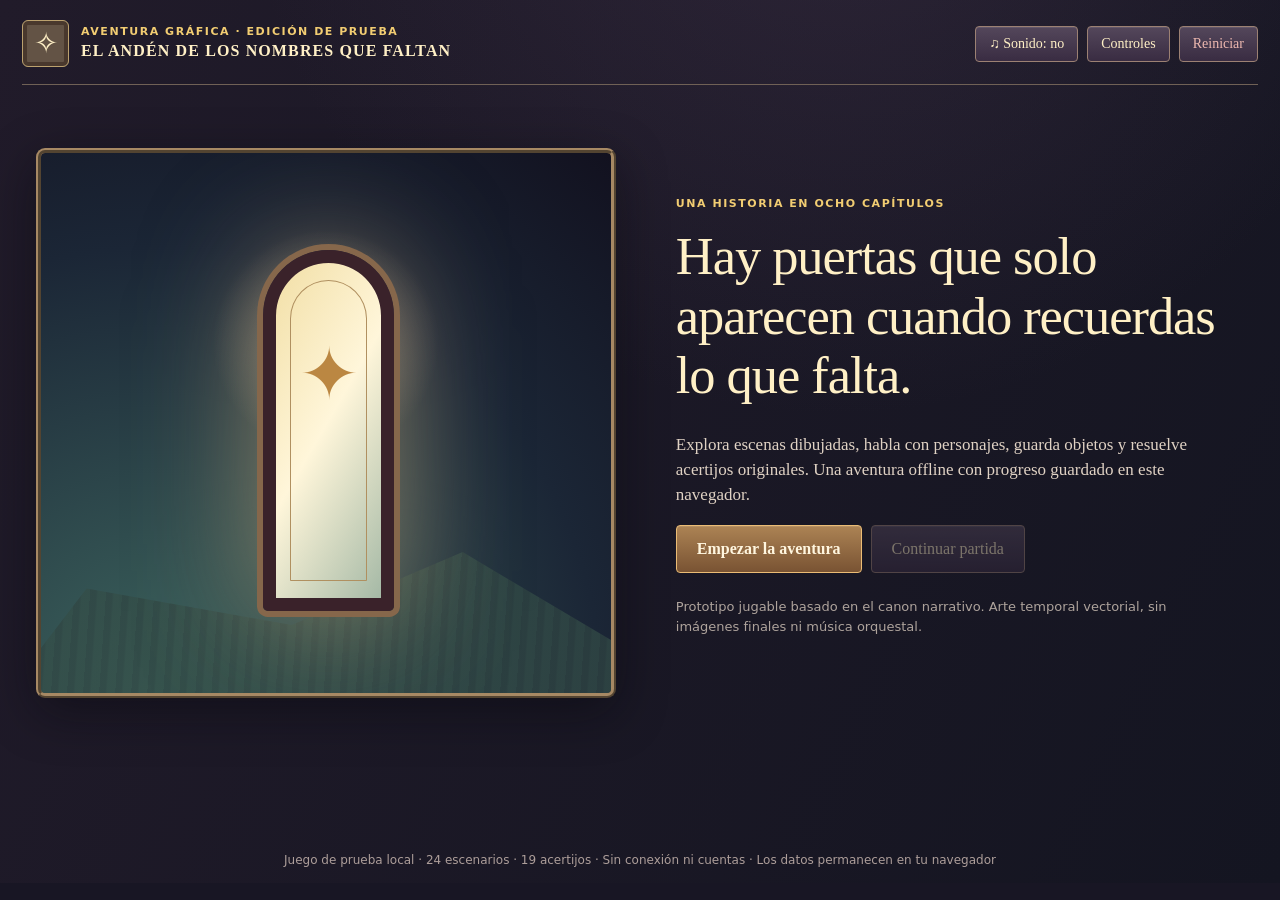
<file: proyecto-fuju/juego/r1-src/index.html>
<!doctype html>
<html lang="es"><head>
<meta charset="utf-8"><meta name="viewport" content="width=device-width, initial-scale=1">
<meta http-equiv="Content-Security-Policy" content="default-src 'none'; script-src 'self'; style-src 'self'; img-src 'self' data:; connect-src 'none'; media-src 'self'; font-src 'self'; object-src 'none'; base-uri 'none'; form-action 'none'">
<meta name="theme-color" content="#241e30">
<title>El andén de los nombres que faltan — aventura gráfica</title>
<link rel="stylesheet" href="styles.css">
<script defer src="data.js"></script><script defer src="recipes.js"></script><script defer src="game.js"></script>
</head><body>
<main class="shell">
 <header class="topline"><div class="brand"><span class="brand-glyph" aria-hidden="true">✧</span><div><div class="eyebrow">AVENTURA GRÁFICA · EDICIÓN DE PRUEBA</div><strong>EL ANDÉN DE LOS NOMBRES QUE FALTAN</strong></div></div><div class="toolbar"><button id="btn-sound" class="topbutton" aria-pressed="false">♫ Sonido: no</button><button id="btn-help" class="topbutton">Controles</button><button id="btn-reset" class="topbutton danger">Reiniciar</button></div></header>
 <section id="landing" class="landing"><div class="landing-art" aria-hidden="true"><div class="mystery-door"><div class="door-sun">✦</div></div></div><div class="landing-copy"><div class="eyebrow">UNA HISTORIA EN OCHO CAPÍTULOS</div><h1>Hay puertas que solo aparecen cuando recuerdas lo que falta.</h1><p>Explora escenas dibujadas, habla con personajes, guarda objetos y resuelve acertijos originales. Una aventura offline con progreso guardado en este navegador.</p><div class="start-controls"><button id="btn-start" class="large primary">Empezar la aventura</button><button id="btn-resume" class="large">Continuar partida</button></div><p class="fineprint">Prototipo jugable basado en el canon narrativo. Arte temporal vectorial, sin imágenes finales ni música orquestal.</p></div></section>
 <section id="game" hidden>
  <div class="chapterbar"><div><div class="eyebrow" id="chapter-number">CAPÍTULO I</div><h2 id="chapter-title">...</h2><p id="location-label">...</p></div><div class="chapter-progress" id="chapter-progress" aria-label="Progreso por capítulos"></div></div>
  <div class="game-layout">
   <section class="viewport" aria-label="Escenario interactivo"><canvas id="canvas" width="960" height="540" aria-hidden="true">Escenario dibujado</canvas><div id="hotspots" class="hotspots"></div><div class="scene-tag" id="scene-tag"></div><div id="dialogue-box" class="dialogue" hidden><div class="dialogue-head"><strong id="dialogue-speaker"></strong><button id="btn-dialogue-skip" aria-label="Cerrar conversación">×</button></div><p id="dialogue-text"></p><div id="dialogue-actions" class="dialogue-actions"><button id="btn-dialogue-next">Continuar ▸</button><div id="dialogue-choices"></div></div></div></section>
   <aside class="sidebar"><div class="sidebar-section"><div class="smalltitle">Tu situación</div><p id="scene-description" class="scene-desc"></p><button id="btn-puzzle" class="primary full">Investigar el misterio de esta escena</button><button id="btn-next" class="full">Seguir adelante ▸</button></div><div class="sidebar-section"><div class="smalltitle">Objetos del abrigo <span id="inventory-count"></span></div><div id="inventory" class="inventory"></div><p id="inventory-action" class="tiny" aria-live="polite">Selecciona un objeto y examina el escenario.</p></div><div class="sidebar-section"><div class="smalltitle">Cuaderno</div><div id="puzzle-count"></div><button id="btn-journal" class="full">Ver anotaciones y pistas</button><button id="btn-talk" class="full">Volver a conversar</button></div></aside>
  </div><div class="footerline"><span id="status-text" role="status" aria-live="polite">Explora el escenario.</span><span id="save-text">Guardado local</span></div>
 </section>
 <div id="overlay" class="overlay" hidden><section class="modal" role="dialog" aria-modal="true" aria-labelledby="modal-title"><div class="modal-top"><div><div id="modal-eyebrow" class="eyebrow">ACERTIJO</div><h2 id="modal-title"></h2></div><button id="btn-modal-close" aria-label="Cerrar ventana" class="close">×</button></div><div id="modal-body"></div><div id="modal-feedback" class="feedback" role="status"></div></section></div>
</main><footer class="credit">Juego de prueba local · 24 escenarios · 19 acertijos · Sin conexión ni cuentas · Los datos permanecen en tu navegador</footer>
</body></html>
</file>
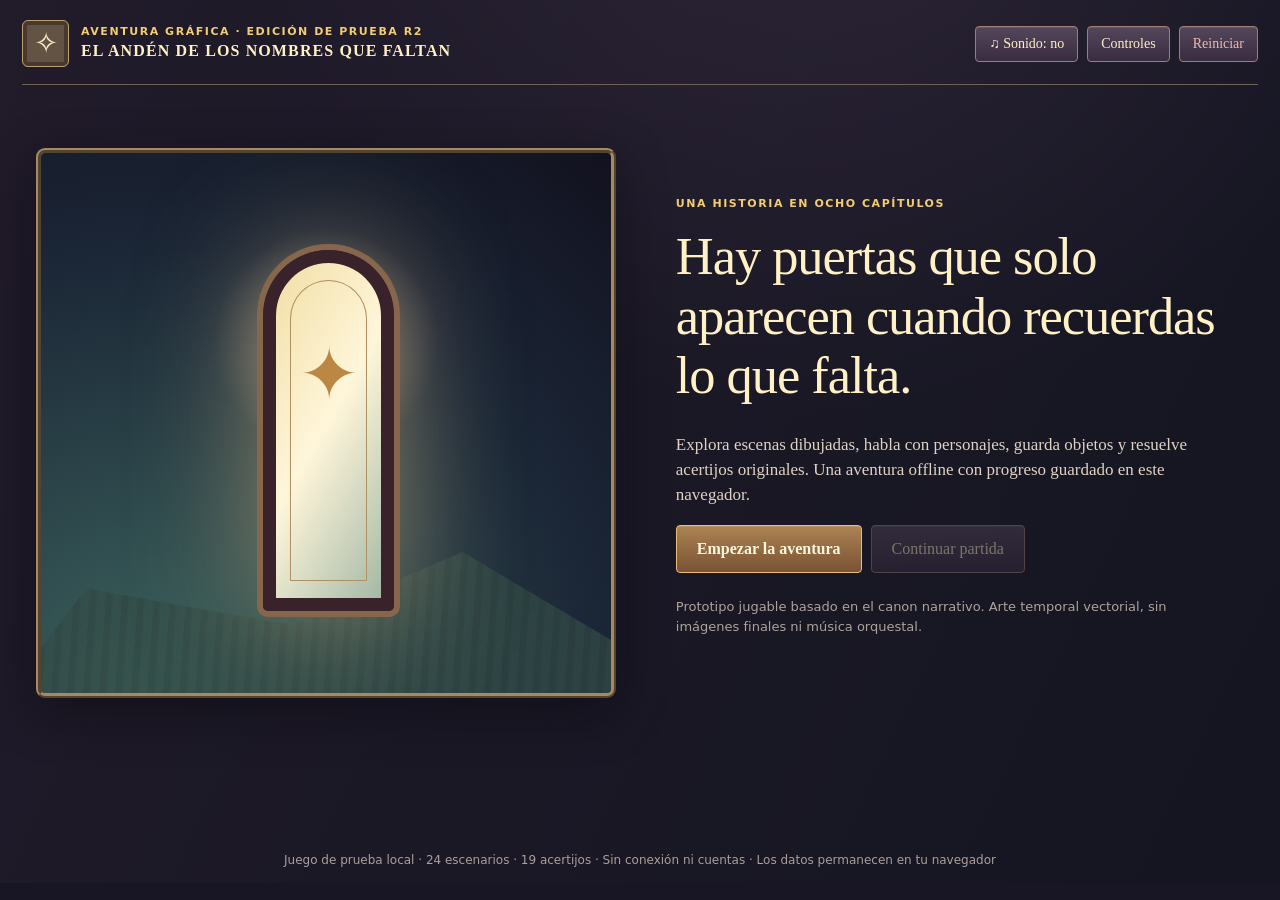
<file: proyecto-fuju/juego/r2-src/index.html>
<!doctype html>
<html lang="es"><head>
<meta charset="utf-8"><meta name="viewport" content="width=device-width, initial-scale=1">
<meta http-equiv="Content-Security-Policy" content="default-src 'none'; script-src 'self'; style-src 'self'; img-src 'self' data:; connect-src 'none'; media-src 'self'; font-src 'self'; object-src 'none'; base-uri 'none'; form-action 'none'">
<meta name="theme-color" content="#241e30">
<title>El andén de los nombres que faltan — aventura gráfica</title>
<link rel="stylesheet" href="styles.css">
<script defer src="data.js"></script><script defer src="recipes.js"></script><script defer src="factory-gate.js"></script><script defer src="game.js"></script>
</head><body>
<main class="shell">
 <header class="topline"><div class="brand"><span class="brand-glyph" aria-hidden="true">✧</span><div><div class="eyebrow">AVENTURA GRÁFICA · EDICIÓN DE PRUEBA R2</div><strong>EL ANDÉN DE LOS NOMBRES QUE FALTAN</strong></div></div><div class="toolbar"><button id="btn-sound" class="topbutton" aria-pressed="false">♫ Sonido: no</button><button id="btn-help" class="topbutton">Controles</button><button id="btn-reset" class="topbutton danger">Reiniciar</button></div></header>
 <section id="landing" class="landing"><div class="landing-art" aria-hidden="true"><div class="mystery-door"><div class="door-sun">✦</div></div></div><div class="landing-copy"><div class="eyebrow">UNA HISTORIA EN OCHO CAPÍTULOS</div><h1>Hay puertas que solo aparecen cuando recuerdas lo que falta.</h1><p>Explora escenas dibujadas, habla con personajes, guarda objetos y resuelve acertijos originales. Una aventura offline con progreso guardado en este navegador.</p><div class="start-controls"><button id="btn-start" class="large primary">Empezar la aventura</button><button id="btn-resume" class="large">Continuar partida</button></div><p class="fineprint">Prototipo jugable basado en el canon narrativo. Arte temporal vectorial, sin imágenes finales ni música orquestal.</p></div></section>
 <section id="game" hidden>
  <div class="chapterbar"><div><div class="eyebrow" id="chapter-number">CAPÍTULO I</div><h2 id="chapter-title">...</h2><p id="location-label">...</p></div><div class="chapter-progress" id="chapter-progress" aria-label="Progreso por capítulos"></div></div>
  <div class="game-layout">
   <section class="viewport" aria-label="Escenario interactivo"><canvas id="canvas" width="960" height="540" aria-hidden="true">Escenario dibujado</canvas><div id="hotspots" class="hotspots"></div><div class="scene-tag" id="scene-tag"></div><div id="dialogue-box" class="dialogue" hidden><div class="dialogue-head"><strong id="dialogue-speaker"></strong><button id="btn-dialogue-skip" aria-label="Cerrar conversación">×</button></div><p id="dialogue-text"></p><div id="dialogue-actions" class="dialogue-actions"><button id="btn-dialogue-next">Continuar ▸</button><div id="dialogue-choices"></div></div></div></section>
   <aside class="sidebar"><div class="sidebar-section"><div class="smalltitle">Tu situación</div><p id="scene-description" class="scene-desc"></p><button id="btn-puzzle" class="primary full">Investigar el misterio de esta escena</button><button id="btn-next" class="full">Seguir adelante ▸</button></div><div class="sidebar-section"><div class="smalltitle">Objetos del abrigo <span id="inventory-count"></span></div><div id="inventory" class="inventory"></div><p id="inventory-action" class="tiny" aria-live="polite">Selecciona un objeto y examina el escenario.</p></div><div class="sidebar-section"><div class="smalltitle">Cuaderno</div><div id="puzzle-count"></div><button id="btn-journal" class="full">Ver anotaciones y pistas</button><button id="btn-talk" class="full">Volver a conversar</button></div></aside>
  </div><div class="footerline"><span id="status-text" role="status" aria-live="polite">Explora el escenario.</span><span id="save-text">Guardado local</span></div>
 </section>
 <div id="overlay" class="overlay" hidden><section class="modal" role="dialog" aria-modal="true" aria-labelledby="modal-title"><div class="modal-top"><div><div id="modal-eyebrow" class="eyebrow">ACERTIJO</div><h2 id="modal-title"></h2></div><button id="btn-modal-close" aria-label="Cerrar ventana" class="close">×</button></div><div id="modal-body"></div><div id="modal-feedback" class="feedback" role="status"></div></section></div>
</main><footer class="credit">Juego de prueba local · 24 escenarios · 19 acertijos · Sin conexión ni cuentas · Los datos permanecen en tu navegador</footer>
</body></html>
</file>
<file: proyecto-fuju/juego/r1-src/styles.css>
:root{--bg:#181624;--deep:#12101a;--panel:#2b2535;--border:#76614d;--line:#9a805e;--cream:#fff0c6;--paper:#f7e9c4;--ink:#30231f;--gold:#f2cd72;--green:#9fc8a5;--rose:#e2a79a;--soft:#d9cab4;--shadow:0 14px 50px #07070c70}*{box-sizing:border-box}html{background:var(--bg);min-width:280px}body{margin:0;color:var(--cream);font:15px/1.47 Georgia,'Palatino Linotype',serif;background:radial-gradient(circle at 65% -20%,#54405c55,transparent 44%),linear-gradient(115deg,#211b2a,#141521)}button{cursor:pointer;font-family:inherit;touch-action:manipulation}button:focus-visible{outline:3px solid #ffe18c;outline-offset:3px}button:disabled{opacity:.43;cursor:not-allowed}.shell{max-width:1420px;margin:auto;padding:16px 22px 0;min-height:93vh}.topline{display:flex;align-items:center;justify-content:space-between;gap:14px;border-bottom:1px solid #706156;padding:4px 0 17px}.brand{display:flex;gap:12px;align-items:center}.brand strong{font-size:16px;letter-spacing:.07em}.brand-glyph{display:grid;place-items:center;background:#635345;color:var(--cream);border:1px solid #bba16e;width:47px;height:47px;border-radius:6px;font-size:29px;box-shadow:inset 0 0 0 4px #49382d}.eyebrow,.smalltitle{font:700 11px/1.4 system-ui,sans-serif;letter-spacing:.14em;text-transform:uppercase;color:var(--gold)}.toolbar,.start-controls{display:flex;gap:9px;flex-wrap:wrap}.topbutton,.large,.sidebar button,.dialogue button,.modal button{background:linear-gradient(#54475b,#392c42);border:1px solid #9c8173;border-radius:4px;color:var(--cream);padding:9px 13px;box-shadow:inset 0 1px #ffffff18;font-size:14px}.topbutton:hover,.sidebar button:hover,.modal button:hover:not(:disabled),.dialogue button:hover{background:#6a5369}.danger{color:#eeb9b0}.large{font-size:16px;padding:14px 20px}.primary{background:linear-gradient(#ac8354,#795333)!important;border:1px solid #ebbc75!important;color:#fff6df!important;font-weight:bold}.primary:hover{background:#c39764!important}.landing{min-height:75vh;display:grid;grid-template-columns:48% 52%;align-items:center;gap:30px;padding:35px 14px}.landing-art{height:min(56vw,550px);min-height:330px;max-height:570px;background:radial-gradient(circle at 50% 35%,#f2d0ad66,transparent 25%),radial-gradient(circle at 20% 100%,#3c635d,#1b2636 63%,#12111f);border:5px ridge #a78964;border-radius:9px;position:relative;overflow:hidden;box-shadow:var(--shadow)}.landing-art:after{content:'';position:absolute;bottom:-10%;left:-10%;width:120%;height:45%;background:repeating-linear-gradient(94deg,#304542 0 6px,#344d47 8px 16px);clip-path:polygon(0 90%,15% 35%,45% 50%,70% 20%,100% 70%,100% 100%,0 100%);opacity:.7}.mystery-door{position:absolute;left:39%;top:18%;width:23%;height:67%;border:13px solid #3a222a;border-radius:110px 110px 8px 8px;background:linear-gradient(120deg,#f2dfa6,#fff6da 48%,#a5b9a6);box-shadow:0 0 0 6px #86674b,0 0 120px #edc98f88;z-index:1}.mystery-door:before{content:'';position:absolute;inset:17px 14px;border:1px solid #b09060;border-radius:85px 85px 2px 2px}.door-sun{font-size:4.5rem;text-align:center;margin-top:57%;color:#bb8742}.landing-copy{padding:30px;max-width:610px}.landing-copy h1{font-size:clamp(32px,4.1vw,59px);letter-spacing:-.02em;line-height:1.13;margin:16px 0 28px;font-weight:normal}.landing-copy p{max-width:550px;font-size:17px;color:#e0d2c4}.landing-copy .fineprint{font:13px/1.5 system-ui,sans-serif;opacity:.75;margin-top:24px}.chapterbar{display:flex;justify-content:space-between;gap:20px;align-items:center;padding:18px 0}.chapterbar h2{margin:1px 0 2px;font-size:24px;font-weight:normal}.chapterbar p{margin:0;color:var(--soft);font-style:italic}.chapter-progress{display:flex;gap:5px}.chapter-dot{width:26px;height:26px;border:1px solid #8c745a;border-radius:4px;text-align:center;line-height:24px;font:12px/24px system-ui,sans-serif;background:#312734;color:#c4b5a1}.chapter-dot.active{background:#b99157;color:#1c1b29;font-weight:bold}.chapter-dot.done{background:#647d6b;color:white}.game-layout{display:grid;grid-template-columns:minmax(0,1fr) 282px;gap:16px}.viewport{position:relative;aspect-ratio:16/9;background:#12141d;border:5px ridge #a58b66;border-radius:7px;box-shadow:var(--shadow);overflow:hidden}.viewport canvas{display:block;width:100%;height:100%;object-fit:cover}.hotspots{position:absolute;inset:0;pointer-events:none}.hotspot{pointer-events:auto;position:absolute;transform:translate(-50%,-50%);min-height:37px;min-width:90px;max-width:135px;border:1px solid #f8d78c99;border-radius:6px;background:#16141cce;color:#fff0ca;font:12px/1.2 system-ui,sans-serif;padding:6px;box-shadow:0 2px 8px #0a0814;transition:background .15s,transform .15s}.hotspot:hover,.hotspot:focus-visible{background:#785637;transform:translate(-50%,-50%) scale(1.06)}.hotspot i{font-style:normal;color:#ffd986;padding-right:4px}.scene-tag{position:absolute;top:12px;left:14px;padding:7px 11px;background:#171826bb;border:1px solid #b3a18388;font-size:13px;color:#f9e7bd;pointer-events:none}.sidebar{background:#332a37;border:1px solid #988167;padding:15px;box-shadow:var(--shadow);border-radius:4px;display:flex;flex-direction:column;gap:15px;max-height:590px;overflow-y:auto}.sidebar-section{border-bottom:1px solid #715d5b;padding-bottom:13px}.sidebar-section:last-child{border:0}.sidebar button{margin-top:8px}.sidebar .full{display:block;width:100%;text-align:left}.scene-desc{color:#ddcdbf;font-size:14px;margin:8px 0 12px;min-height:70px}.inventory{display:grid;grid-template-columns:repeat(3,1fr);gap:7px;margin-top:9px}.invitem{position:relative;background:#191825;border:1px solid #806f60;color:#efdbba;min-height:65px;border-radius:4px;font-size:11px;padding:6px 2px}.invitem.selected{border:2px solid #f4d482;background:#645136}.inv-icon{display:block;font-size:24px;margin-bottom:3px}.tiny{font-size:12px;color:#bbaaa1;line-height:1.45}.footerline{display:flex;justify-content:space-between;gap:14px;padding:14px 4px;color:#d4c5ae;font-size:13px}.credit{padding:16px 20px;text-align:center;color:#ad9e9a;font:12px system-ui,sans-serif}.dialogue{position:absolute;left:3%;right:3%;bottom:3%;padding:15px 18px;border:3px ridge #e1bd7c;border-radius:5px;background:linear-gradient(#241a2bf0,#16121af2);color:#fff3d4;box-shadow:0 7px 24px #000b;z-index:6}.dialogue-head{display:flex;justify-content:space-between;align-items:center;color:#edc486}.dialogue-head button{font-size:20px;border:0;background:none;box-shadow:none;padding:0 9px}.dialogue p{margin:9px 0 13px;font-size:16px;line-height:1.45;min-height:2rem}.dialogue-actions{display:flex;justify-content:flex-end}.dialogue-choices{display:flex;flex-wrap:wrap;gap:8px}.dialogue button{padding:6px 10px}.overlay{position:fixed;inset:0;background:#07080bd9;z-index:100;display:grid;place-items:center;padding:18px;overflow:auto}.overlay[hidden],section[hidden],div[hidden]{display:none!important}.modal{width:min(720px,100%);max-height:92vh;overflow-y:auto;background:linear-gradient(160deg,#3c3544,#24202e);border:5px ridge #b69663;border-radius:7px;box-shadow:0 22px 75px #000b;padding:22px 24px}.modal-top{display:flex;justify-content:space-between;gap:15px;align-items:start;margin-bottom:18px}.modal h2{font-size:27px;margin:4px 0;font-weight:normal}.close{font-size:24px!important;line-height:1;min-width:38px}.modal p{font-size:15px;color:#eedfcd}.choices{display:grid;grid-template-columns:repeat(2,minmax(0,1fr));gap:10px;margin:18px 0}.choices button{min-height:48px;text-align:left;border-color:#aa946b}.steps{display:flex;gap:7px;flex-wrap:wrap;margin:10px 0}.step-pill{padding:5px 8px;border:1px solid #847364;border-radius:4px;background:#2b2631;color:#d4c5b8;font:12px system-ui,sans-serif}.step-pill.done{background:#526858;color:#fff1cc;border-color:#9fd2a7}.feedback{min-height:30px;color:#f4dcaa;margin-top:15px;font-style:italic}.modal-action{margin-top:12px;display:flex;gap:8px;flex-wrap:wrap}.hint-text{background:#443a46;border-left:3px solid #d2b978;padding:10px 13px}.journal-row{border-top:1px solid #796a64;padding:9px 0}.journal-row strong{color:var(--gold)}.altchoice{display:flex;gap:12px;flex-wrap:wrap;margin:8px 0}.altchoice button.selected{border:2px solid #eed49b;background:#596b59}.endscreen{text-align:center;padding:25px}.endscreen h3{font-size:32px;font-weight:normal}.progressbar{height:6px;background:#271e2b;margin-top:8px}.progressbar span{display:block;height:100%;background:#ab9160;transition:width .25s}@media(max-width:990px){.game-layout{grid-template-columns:1fr}.sidebar{max-height:initial;display:grid;grid-template-columns:repeat(3,minmax(0,1fr));align-items:start;gap:12px}.sidebar-section{border-bottom:0;border-right:1px solid #715d5b;padding-right:10px}.sidebar-section:last-child{border-right:0}.scene-desc{min-height:initial}.landing{grid-template-columns:45% 55%;gap:10px}.landing-copy{padding:10px}}@media(max-width:660px){.shell{padding:10px}.topline{flex-direction:column;align-items:flex-start}.landing{display:flex;flex-direction:column;padding:18px 0}.landing-art{width:100%;height:220px;min-height:220px}.landing-copy h1{font-size:33px}.chapterbar{align-items:flex-start;flex-direction:column}.sidebar{grid-template-columns:1fr}.sidebar-section{border:0;border-bottom:1px solid #766256;padding-bottom:10px}.game-layout{gap:10px}.hotspot{font-size:10px;min-width:55px;max-width:75px;min-height:30px;padding:2px}.scene-tag{font-size:10px}.dialogue{left:1%;right:1%;bottom:1%;padding:8px 10px}.dialogue p{font-size:12px;margin:4px 0 7px}.dialogue button{font-size:11px}.choices{grid-template-columns:1fr}.chapterbar h2{font-size:19px}}
</file>
<file: proyecto-fuju/juego/r2-src/styles.css>
:root{--bg:#181624;--deep:#12101a;--panel:#2b2535;--border:#76614d;--line:#9a805e;--cream:#fff0c6;--paper:#f7e9c4;--ink:#30231f;--gold:#f2cd72;--green:#9fc8a5;--rose:#e2a79a;--soft:#d9cab4;--shadow:0 14px 50px #07070c70}*{box-sizing:border-box}html{background:var(--bg);min-width:280px}body{margin:0;color:var(--cream);font:15px/1.47 Georgia,'Palatino Linotype',serif;background:radial-gradient(circle at 65% -20%,#54405c55,transparent 44%),linear-gradient(115deg,#211b2a,#141521)}button{cursor:pointer;font-family:inherit;touch-action:manipulation}button:focus-visible{outline:3px solid #ffe18c;outline-offset:3px}button:disabled{opacity:.43;cursor:not-allowed}.shell{max-width:1420px;margin:auto;padding:16px 22px 0;min-height:93vh}.topline{display:flex;align-items:center;justify-content:space-between;gap:14px;border-bottom:1px solid #706156;padding:4px 0 17px}.brand{display:flex;gap:12px;align-items:center}.brand strong{font-size:16px;letter-spacing:.07em}.brand-glyph{display:grid;place-items:center;background:#635345;color:var(--cream);border:1px solid #bba16e;width:47px;height:47px;border-radius:6px;font-size:29px;box-shadow:inset 0 0 0 4px #49382d}.eyebrow,.smalltitle{font:700 11px/1.4 system-ui,sans-serif;letter-spacing:.14em;text-transform:uppercase;color:var(--gold)}.toolbar,.start-controls{display:flex;gap:9px;flex-wrap:wrap}.topbutton,.large,.sidebar button,.dialogue button,.modal button{background:linear-gradient(#54475b,#392c42);border:1px solid #9c8173;border-radius:4px;color:var(--cream);padding:9px 13px;box-shadow:inset 0 1px #ffffff18;font-size:14px}.topbutton:hover,.sidebar button:hover,.modal button:hover:not(:disabled),.dialogue button:hover{background:#6a5369}.danger{color:#eeb9b0}.large{font-size:16px;padding:14px 20px}.primary{background:linear-gradient(#ac8354,#795333)!important;border:1px solid #ebbc75!important;color:#fff6df!important;font-weight:bold}.primary:hover{background:#c39764!important}.landing{min-height:75vh;display:grid;grid-template-columns:48% 52%;align-items:center;gap:30px;padding:35px 14px}.landing-art{height:min(56vw,550px);min-height:330px;max-height:570px;background:radial-gradient(circle at 50% 35%,#f2d0ad66,transparent 25%),radial-gradient(circle at 20% 100%,#3c635d,#1b2636 63%,#12111f);border:5px ridge #a78964;border-radius:9px;position:relative;overflow:hidden;box-shadow:var(--shadow)}.landing-art:after{content:'';position:absolute;bottom:-10%;left:-10%;width:120%;height:45%;background:repeating-linear-gradient(94deg,#304542 0 6px,#344d47 8px 16px);clip-path:polygon(0 90%,15% 35%,45% 50%,70% 20%,100% 70%,100% 100%,0 100%);opacity:.7}.mystery-door{position:absolute;left:39%;top:18%;width:23%;height:67%;border:13px solid #3a222a;border-radius:110px 110px 8px 8px;background:linear-gradient(120deg,#f2dfa6,#fff6da 48%,#a5b9a6);box-shadow:0 0 0 6px #86674b,0 0 120px #edc98f88;z-index:1}.mystery-door:before{content:'';position:absolute;inset:17px 14px;border:1px solid #b09060;border-radius:85px 85px 2px 2px}.door-sun{font-size:4.5rem;text-align:center;margin-top:57%;color:#bb8742}.landing-copy{padding:30px;max-width:610px}.landing-copy h1{font-size:clamp(32px,4.1vw,59px);letter-spacing:-.02em;line-height:1.13;margin:16px 0 28px;font-weight:normal}.landing-copy p{max-width:550px;font-size:17px;color:#e0d2c4}.landing-copy .fineprint{font:13px/1.5 system-ui,sans-serif;opacity:.75;margin-top:24px}.chapterbar{display:flex;justify-content:space-between;gap:20px;align-items:center;padding:18px 0}.chapterbar h2{margin:1px 0 2px;font-size:24px;font-weight:normal}.chapterbar p{margin:0;color:var(--soft);font-style:italic}.chapter-progress{display:flex;gap:5px}.chapter-dot{width:26px;height:26px;border:1px solid #8c745a;border-radius:4px;text-align:center;line-height:24px;font:12px/24px system-ui,sans-serif;background:#312734;color:#c4b5a1}.chapter-dot.active{background:#b99157;color:#1c1b29;font-weight:bold}.chapter-dot.done{background:#647d6b;color:white}.game-layout{display:grid;grid-template-columns:minmax(0,1fr) 282px;gap:16px}.viewport{position:relative;aspect-ratio:16/9;background:#12141d;border:5px ridge #a58b66;border-radius:7px;box-shadow:var(--shadow);overflow:hidden}.viewport canvas{display:block;width:100%;height:100%;object-fit:cover}.hotspots{position:absolute;inset:0;pointer-events:none}.hotspot{pointer-events:auto;position:absolute;transform:translate(-50%,-50%);min-height:37px;min-width:90px;max-width:135px;border:1px solid #f8d78c99;border-radius:6px;background:#16141cce;color:#fff0ca;font:12px/1.2 system-ui,sans-serif;padding:6px;box-shadow:0 2px 8px #0a0814;transition:background .15s,transform .15s}.hotspot:hover,.hotspot:focus-visible{background:#785637;transform:translate(-50%,-50%) scale(1.06)}.hotspot i{font-style:normal;color:#ffd986;padding-right:4px}.scene-tag{position:absolute;top:12px;left:14px;padding:7px 11px;background:#171826bb;border:1px solid #b3a18388;font-size:13px;color:#f9e7bd;pointer-events:none}.sidebar{background:#332a37;border:1px solid #988167;padding:15px;box-shadow:var(--shadow);border-radius:4px;display:flex;flex-direction:column;gap:15px;max-height:590px;overflow-y:auto}.sidebar-section{border-bottom:1px solid #715d5b;padding-bottom:13px}.sidebar-section:last-child{border:0}.sidebar button{margin-top:8px}.sidebar .full{display:block;width:100%;text-align:left}.scene-desc{color:#ddcdbf;font-size:14px;margin:8px 0 12px;min-height:70px}.inventory{display:grid;grid-template-columns:repeat(3,1fr);gap:7px;margin-top:9px}.invitem{position:relative;background:#191825;border:1px solid #806f60;color:#efdbba;min-height:65px;border-radius:4px;font-size:11px;padding:6px 2px}.invitem.selected{border:2px solid #f4d482;background:#645136}.inv-icon{display:block;font-size:24px;margin-bottom:3px}.tiny{font-size:12px;color:#bbaaa1;line-height:1.45}.footerline{display:flex;justify-content:space-between;gap:14px;padding:14px 4px;color:#d4c5ae;font-size:13px}.credit{padding:16px 20px;text-align:center;color:#ad9e9a;font:12px system-ui,sans-serif}.dialogue{position:absolute;left:3%;right:3%;bottom:3%;padding:15px 18px;border:3px ridge #e1bd7c;border-radius:5px;background:linear-gradient(#241a2bf0,#16121af2);color:#fff3d4;box-shadow:0 7px 24px #000b;z-index:6}.dialogue-head{display:flex;justify-content:space-between;align-items:center;color:#edc486}.dialogue-head button{font-size:20px;border:0;background:none;box-shadow:none;padding:0 9px}.dialogue p{margin:9px 0 13px;font-size:16px;line-height:1.45;min-height:2rem}.dialogue-actions{display:flex;justify-content:flex-end}.dialogue-choices{display:flex;flex-wrap:wrap;gap:8px}.dialogue button{padding:6px 10px}.overlay{position:fixed;inset:0;background:#07080bd9;z-index:100;display:grid;place-items:center;padding:18px;overflow:auto}.overlay[hidden],section[hidden],div[hidden]{display:none!important}.modal{width:min(720px,100%);max-height:92vh;overflow-y:auto;background:linear-gradient(160deg,#3c3544,#24202e);border:5px ridge #b69663;border-radius:7px;box-shadow:0 22px 75px #000b;padding:22px 24px}.modal-top{display:flex;justify-content:space-between;gap:15px;align-items:start;margin-bottom:18px}.modal h2{font-size:27px;margin:4px 0;font-weight:normal}.close{font-size:24px!important;line-height:1;min-width:38px}.modal p{font-size:15px;color:#eedfcd}.choices{display:grid;grid-template-columns:repeat(2,minmax(0,1fr));gap:10px;margin:18px 0}.choices button{min-height:48px;text-align:left;border-color:#aa946b}.steps{display:flex;gap:7px;flex-wrap:wrap;margin:10px 0}.step-pill{padding:5px 8px;border:1px solid #847364;border-radius:4px;background:#2b2631;color:#d4c5b8;font:12px system-ui,sans-serif}.step-pill.done{background:#526858;color:#fff1cc;border-color:#9fd2a7}.feedback{min-height:30px;color:#f4dcaa;margin-top:15px;font-style:italic}.modal-action{margin-top:12px;display:flex;gap:8px;flex-wrap:wrap}.hint-text{background:#443a46;border-left:3px solid #d2b978;padding:10px 13px}.journal-row{border-top:1px solid #796a64;padding:9px 0}.journal-row strong{color:var(--gold)}.altchoice{display:flex;gap:12px;flex-wrap:wrap;margin:8px 0}.altchoice button.selected{border:2px solid #eed49b;background:#596b59}.endscreen{text-align:center;padding:25px}.endscreen h3{font-size:32px;font-weight:normal}.progressbar{height:6px;background:#271e2b;margin-top:8px}.progressbar span{display:block;height:100%;background:#ab9160;transition:width .25s}@media(max-width:990px){.game-layout{grid-template-columns:1fr}.sidebar{max-height:initial;display:grid;grid-template-columns:repeat(3,minmax(0,1fr));align-items:start;gap:12px}.sidebar-section{border-bottom:0;border-right:1px solid #715d5b;padding-right:10px}.sidebar-section:last-child{border-right:0}.scene-desc{min-height:initial}.landing{grid-template-columns:45% 55%;gap:10px}.landing-copy{padding:10px}}@media(max-width:660px){.shell{padding:10px}.topline{flex-direction:column;align-items:flex-start}.landing{display:flex;flex-direction:column;padding:18px 0}.landing-art{width:100%;height:220px;min-height:220px}.landing-copy h1{font-size:33px}.chapterbar{align-items:flex-start;flex-direction:column}.sidebar{grid-template-columns:1fr}.sidebar-section{border:0;border-bottom:1px solid #766256;padding-bottom:10px}.game-layout{gap:10px}.hotspot{font-size:10px;min-width:55px;max-width:75px;min-height:30px;padding:2px}.scene-tag{font-size:10px}.dialogue{left:1%;right:1%;bottom:1%;padding:8px 10px}.dialogue p{font-size:12px;margin:4px 0 7px}.dialogue button{font-size:11px}.choices{grid-template-columns:1fr}.chapterbar h2{font-size:19px}}
</file>
